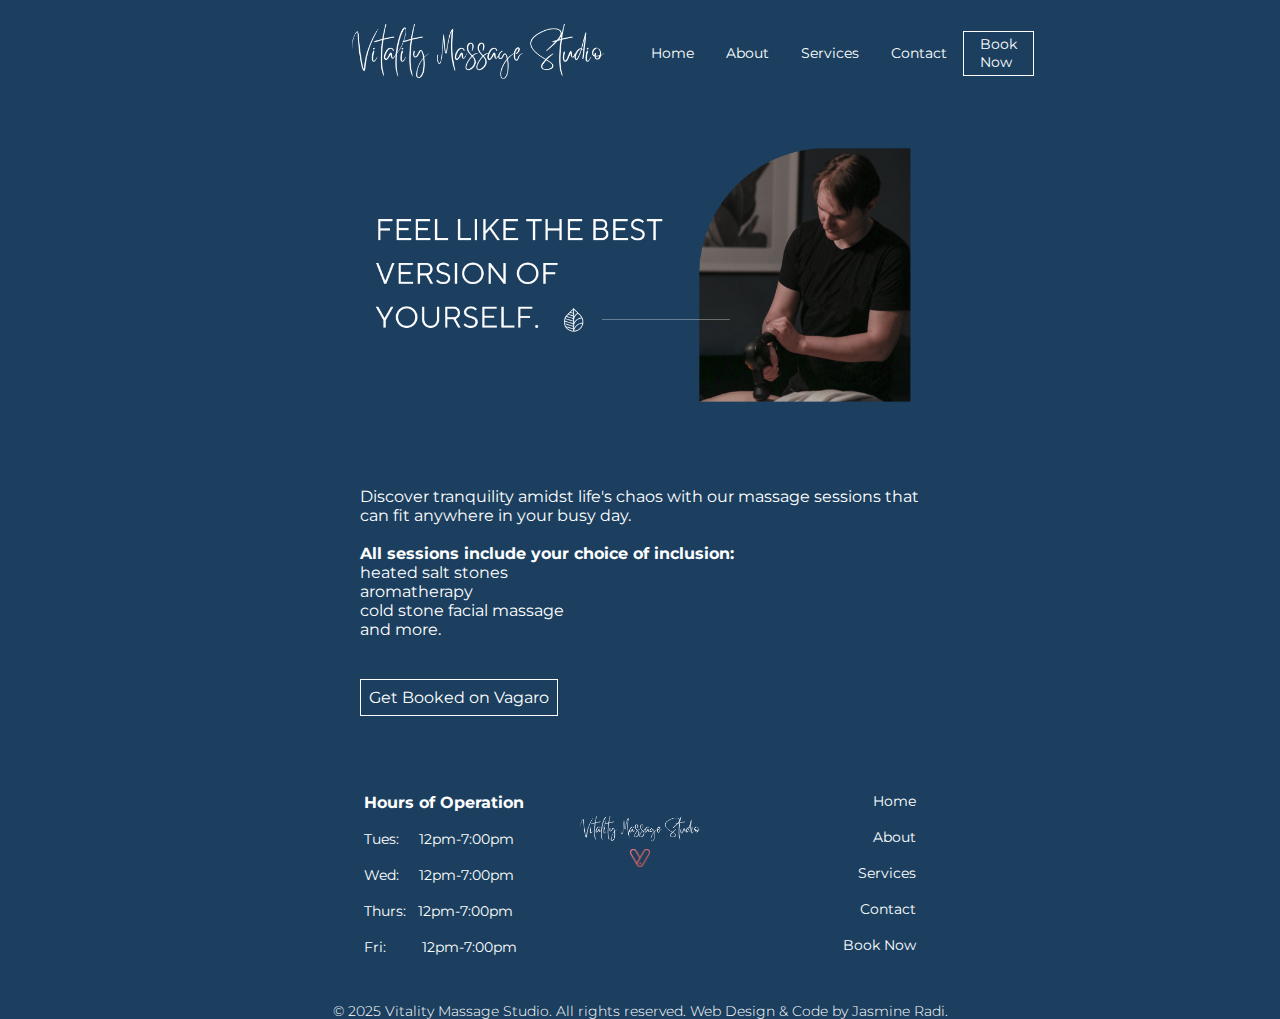
<file: index.html>
<!DOCTYPE HTML>
<html lang="en">
<head>
	<title>Vitality Massage Studio | Home</title>
	<meta charset="utf-8">
	<link rel="stylesheet" href="css/styles.css">
	<link rel="preconnect" href="https://fonts.googleapis.com">
	<link rel="preconnect" href="https://fonts.gstatic.com" crossorigin>
	<link href="https://fonts.googleapis.com/css2?family=Montserrat:ital,wght@0,100..900;1,100..900&family=Raleway:ital,wght@0,100..900;1,100..900&display=swap" rel="stylesheet">
	<link rel="shortcut icon" href="images/favicon.ico">
	<link rel="icon" type="image/png" sizes="32x32" href="images/favicon-32.ico">
	<link rel="apple-touch-icon" sizes="180x180" href="images/apple-touch-icon.png">
	<link rel="icon" sizes="192x192" href="images/android-chrome-192x192.svg">
	<meta name="viewport" content="width=device-width, initial-scale=1.0">
	<meta name="description" content="Welcome to Vitality Massage Studio, offering high-quality massage therapy services tailored to your needs. Book your session today for ultimate relaxation!">

</head>

<body>
	<div id="container">
		<div class="header-container">
			<header>
				<a href="index.html"><img src="images/vitality-logo.webp" class="logo" alt="vitality massage studio logo"></a>
			</header>
			<nav>
				<!-- this is for the sidebar-->
				<ul class="sidebar">
					<li onclick=hideSidebar()><a href="#"><svg xmlns="http://www.w3.org/2000/svg" height="26px" viewBox="0 -960 960 960" width="26px" fill="#FFFFFF"><path d="m256-200-56-56 224-224-224-224 56-56 224 224 224-224 56 56-224 224 224 224-56 56-224-224-224 224Z"/></svg></a></li>
					<li><a href="index.html">Home</a></li>
					<li><a href="about.html">About</a></li>
					<li><a href="services.html">Services</a></li>
					<li><a href="contact.html">Contact</a></li>
					<li><a href="https://www.vagaro.com/vitalitymassagestudio">Book Now</a></li>
				</ul>
				<!-- end of sidebar -->
				
				<ul>			 
					<li class="hideOnMobile"><a href="index.html">Home</a></li>
					<li class="hideOnMobile"><a href="about.html">About</a></li>
					<li class="hideOnMobile"><a href="services.html">Services</a></li>
					<li class="hideOnMobile"><a href="contact.html">Contact</a></li>
					<li class="hideOnMobile" id="booknowstyle"><a href="https://www.vagaro.com/us04/vitalitymassagestudio" target="_blank">Book Now</a></li>
					<li class="menu-button" onclick=showSidebar()><a href=""></a><svg xmlns="http://www.w3.org/2000/svg" height="28px" viewBox="0 -960 960 960" width="28px" fill="#FFFFFF"><path d="M120-240v-80h720v80H120Zm0-200v-80h720v80H120Zm0-200v-80h720v80H120Z"/></svg></li>
				</ul>


			</nav>
		</div>
	
		<main>
			<div class="desktop-hero">
				<img src="images/hero-img.png" class="desk-hero-img" alt="Andrew Radi, Vitality Massage Studio Owner Performing Massage Therapy Services">
			</div>

			<div class="mbl-hero-index">
				<img src="images/home-mbl-hero.webp" class="mbl-hero-hm-img" alt="A banner reading vitality massage studio slogan, feel like your best self">
			</div>

			<div class="home-info">
				<p>Discover tranquility amidst life's chaos with our massage sessions that can fit anywhere in your busy day.</p><br>
					<h4>All sessions include your choice of inclusion:</h4>
					<ul>
						<li>heated salt stones</li>
						<li>aromatherapy</li>
						<li>cold stone facial massage</li>
						<li>and more.</li>
					</ul>
			</div>

			<div class="bookingbtn-container">
				<div class="bookingbtn">
				<a href="https://www.vagaro.com/vitalitymassagestudio" target="_blank">Get Booked on Vagaro</a>
				</div>
			</div>
		</main>
	
		<footer>
				<section class="columns">
					<div class="column-1">
						<h3>Hours of Operation</h3><br>
						<p>Tues:  &nbsp; &nbsp; 12pm-7:00pm</p><br>
						<p>Wed:   &nbsp; &nbsp; 12pm-7:00pm</p><br>
						<p>Thurs: &nbsp; 12pm-7:00pm</p><br>
						<p>Fri: &nbsp; &nbsp; &nbsp; &nbsp; 12pm-7:00pm</p><br>
					</div>
					<div class="column-2">
						<a href="index.html"><img src="images/vitality-logo.webp" class="footer-logo" alt="vitality massage studio logo"></a><br>
						<a href="https://www.vagaro.com/us04/vitalitymassagestudio" target="_blank"><img src="images/vagaro.png" class="vagaro-img" alt="Book Now Button"></a>
					</div>
					<div class="column-3">
						<ul>
							<li>
								<p><a href="index.html">Home</a></p><br>
								<p><a href="about.html">About</a></p><br>
								<p><a href="services.html">Services</a></p><br>
								<p><a href="contact.html">Contact</a></p><br>
								<p><a href="https://www.vagaro.com/vitalitymassagestudio" target="_blank">Book Now</a></p><br>
							</li>
						</ul>
					</div>
				</section>

				<p class="copyright">© 2025 Vitality Massage Studio. All rights reserved. Web Design & Code by Jasmine Radi.</p>
		</footer>

		<script>	
			function showSidebar() {
				const sidebar = document.querySelector('.sidebar')
				sidebar.style.display = 'flex'
			}

			function hideSidebar() {
				const sidebar = document.querySelector('.sidebar')
				sidebar.style.display = 'none'
			}
		</script>
	</div>
</body>

</html>
</file>
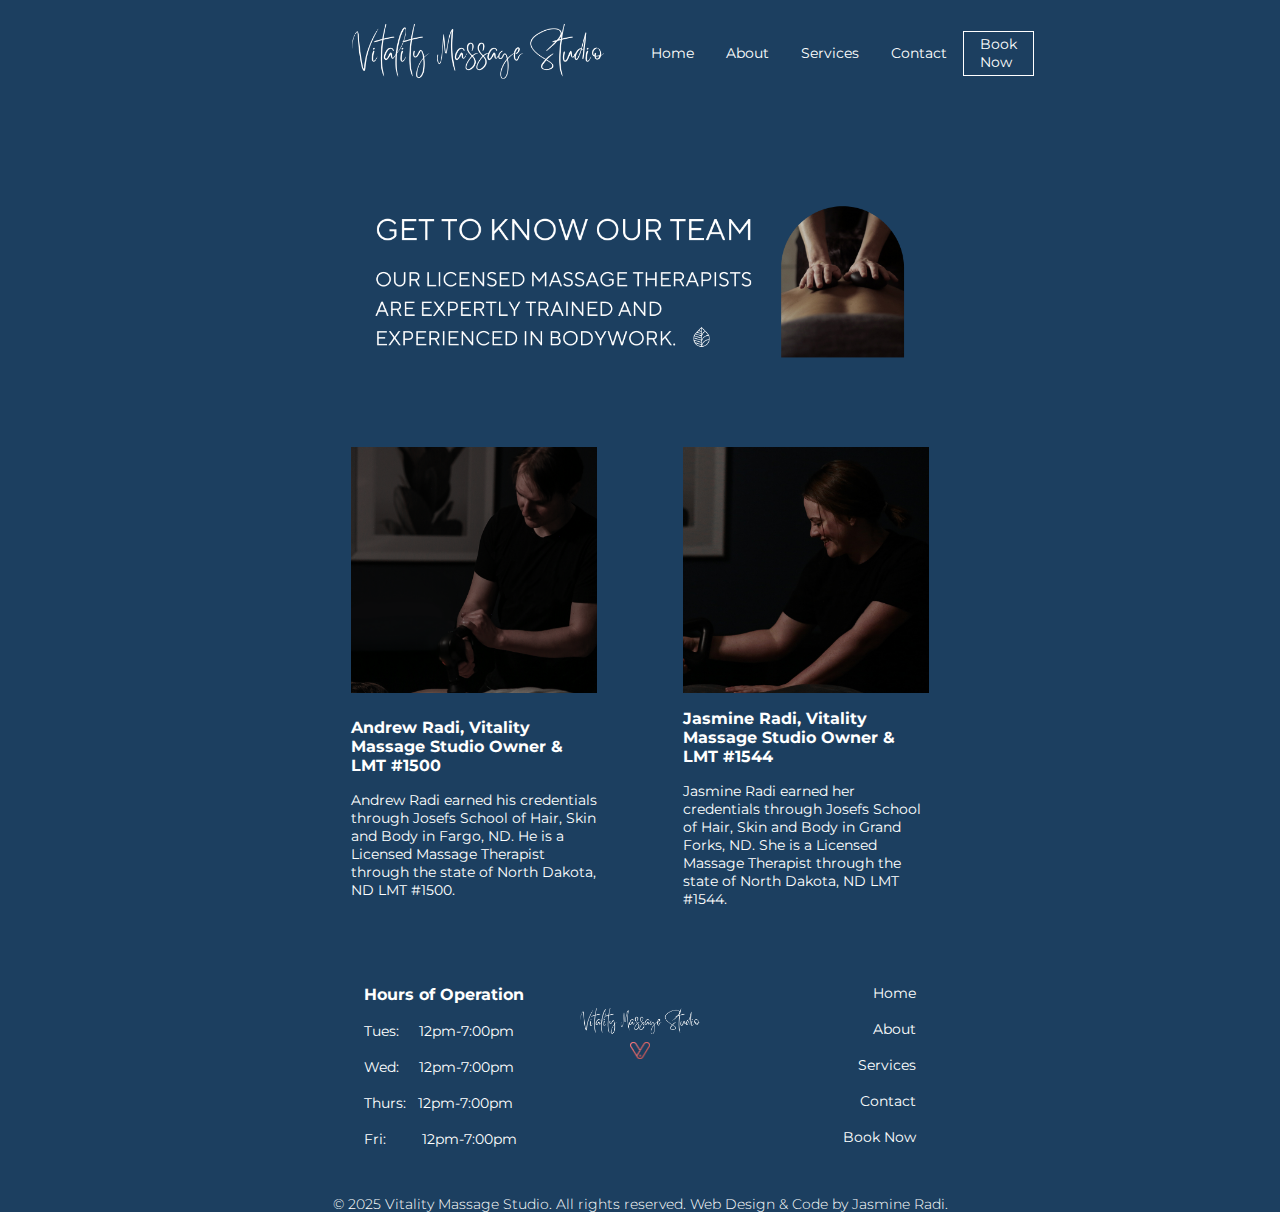
<file: about.html>
<!DOCTYPE HTML>
<html lang="en">
<head>
	<title>Vitality Massage Studio | About Us</title>
	<meta charset="utf-8">
	<link rel="stylesheet" href="css/styles.css">
	<link rel="preconnect" href="https://fonts.googleapis.com">
	<link rel="preconnect" href="https://fonts.gstatic.com" crossorigin>
	<link href="https://fonts.googleapis.com/css2?family=Montserrat:ital,wght@0,100..900;1,100..900&family=Raleway:ital,wght@0,100..900;1,100..900&display=swap" rel="stylesheet">
	<link rel="shortcut icon" href="images/favicon.ico">
	<link rel="icon" type="image/png" sizes="32x32" href="images/favicon-32.ico">
	<link rel="apple-touch-icon" sizes="180x180" href="images/apple-touch-icon.png">
	<link rel="icon" sizes="192x192" href="images/android-chrome-192x192.png">
	<meta name="viewport" content="width=device-width, initial-scale=1.0">
	<meta name="description" content="Welcome to Vitality Massage Studio, offering high-quality massage therapy services tailored to your needs. Book your session today for ultimate relaxation!">
</head>

<body>
	<div id="container">
		<div class="header-container">
			<header>
				<a href="index.html"><img src="images/vitality-logo.webp" class="logo" alt="vitality massage studio logo"></a>
			</header>
			<nav>
				<!-- this is for the sidebar-->
				<ul class="sidebar">
					<li onclick=hideSidebar()><a href="#"><svg xmlns="http://www.w3.org/2000/svg" height="26px" viewBox="0 -960 960 960" width="26px" fill="#FFFFFF"><path d="m256-200-56-56 224-224-224-224 56-56 224 224 224-224 56 56-224 224 224 224-56 56-224-224-224 224Z"/></svg></a></li>
					<li><a href="index.html">Home</a></li>
					<li><a href="about.html">About</a></li>
					<li><a href="services.html">Services</a></li>
					<li><a href="contact.html">Contact</a></li>
					<li><a href="https://www.vagaro.com/vitalitymassagestudio">Book Now</a></li>
				</ul>
				<!-- end of sidebar -->
				
				<ul>			 
					<li class="hideOnMobile"><a href="index.html">Home</a></li>
					<li class="hideOnMobile"><a href="about.html">About</a></li>
					<li class="hideOnMobile"><a href="services.html">Services</a></li>
					<li class="hideOnMobile"><a href="contact.html">Contact</a></li>
					<li class="hideOnMobile" id="booknowstyle"><a href="https://www.vagaro.com/us04/vitalitymassagestudio" target="_blank">Book Now</a></li>
					<li class="menu-button" onclick=showSidebar()><a href=""></a><svg xmlns="http://www.w3.org/2000/svg" height="28px" viewBox="0 -960 960 960" width="28px" fill="#FFFFFF"><path d="M120-240v-80h720v80H120Zm0-200v-80h720v80H120Zm0-200v-80h720v80H120Z"/></svg></li>
				</ul>


			</nav>
		</div>
	
		<main>
			<div class="desktop-hero">
				<img src="images/about-hero.png" class="abt-hero-img" alt="Get to know our expertly trained massage therapists at Vitality Massage Studio">
			</div>

			<div class="mbl-hero-index">
				<img src="images/about-mbl-hero.png" class="mbl-hero-hm-img" alt="A banner reading: Get to know our licensed massage therapists. Our therapists are expertly trained, experienced and licensed.">
			</div>

			<div class="about-main">
				<div class="image-container">
					<img src="images/andrew-about.png" class="andrew-img" alt="Andrew Radi, Vitality Massage Studio Owner Performing Massage Therapy Services">
						<div class="text-container">
							<h4>Andrew Radi, Vitality Massage Studio Owner & LMT #1500</h4>
							<p>Andrew Radi earned his credentials through Josefs School of Hair, Skin and Body in Fargo, ND. He is a Licensed Massage Therapist through the state of North Dakota, ND LMT #1500.<br></p>
						</div>
					</div>

				

				<div class="image-container">
					<img src="images/jasmine-about.png" class="andrew-img" alt="Jasmine Radi, Vitality Massage Studio Owner Performing Massage Therapy Services">
						<div class="text-container">
							<h4>Jasmine Radi, Vitality Massage Studio Owner & LMT #1544</h4>
							<p>Jasmine Radi earned her credentials through Josefs School of Hair, Skin and Body in Grand Forks, ND. She is a Licensed Massage Therapist through the state of North Dakota, ND LMT #1544.</p>
						</div>
				</div>
			</div>
		</main>
	
		<footer>
				<section class="columns">
					<div class="column-1">
						<h3>Hours of Operation</h3><br>
						<p>Tues:  &nbsp; &nbsp; 12pm-7:00pm</p><br>
						<p>Wed:   &nbsp; &nbsp; 12pm-7:00pm</p><br>
						<p>Thurs: &nbsp; 12pm-7:00pm</p><br>
						<p>Fri: &nbsp; &nbsp; &nbsp; &nbsp; 12pm-7:00pm</p><br>
					</div>
					<div class="column-2">
						<a href="index.html"><img src="images/vitality-logo.webp" class="footer-logo" alt="vitality massage studio logo"></a><br>
						<a href="https://www.vagaro.com/us04/vitalitymassagestudio" target="_blank"><img src="images/vagaro.png" class="vagaro-img" alt="Book Now Button"></a>
					</div>
					<div class="column-3">
						<ul>
							<li>
								<p><a href="index.html">Home</a></p><br>
								<p><a href="about.html">About</a></p><br>
								<p><a href="services.html">Services</a></p><br>
								<p><a href="contact.html">Contact</a></p><br>
								<p><a href="https://www.vagaro.com/vitalitymassagestudio" target="_blank">Book Now</a></p><br>
							</li>
						</ul>
					</div>
				</section>

				<p class="copyright">© 2025 Vitality Massage Studio. All rights reserved. Web Design & Code by Jasmine Radi.</p>
		</footer>

		<script>	
			function showSidebar() {
				const sidebar = document.querySelector('.sidebar')
				sidebar.style.display = 'flex'
			}

			function hideSidebar() {
				const sidebar = document.querySelector('.sidebar')
				sidebar.style.display = 'none'
			}
		</script>
	</div>
</body>

</html>
</file>
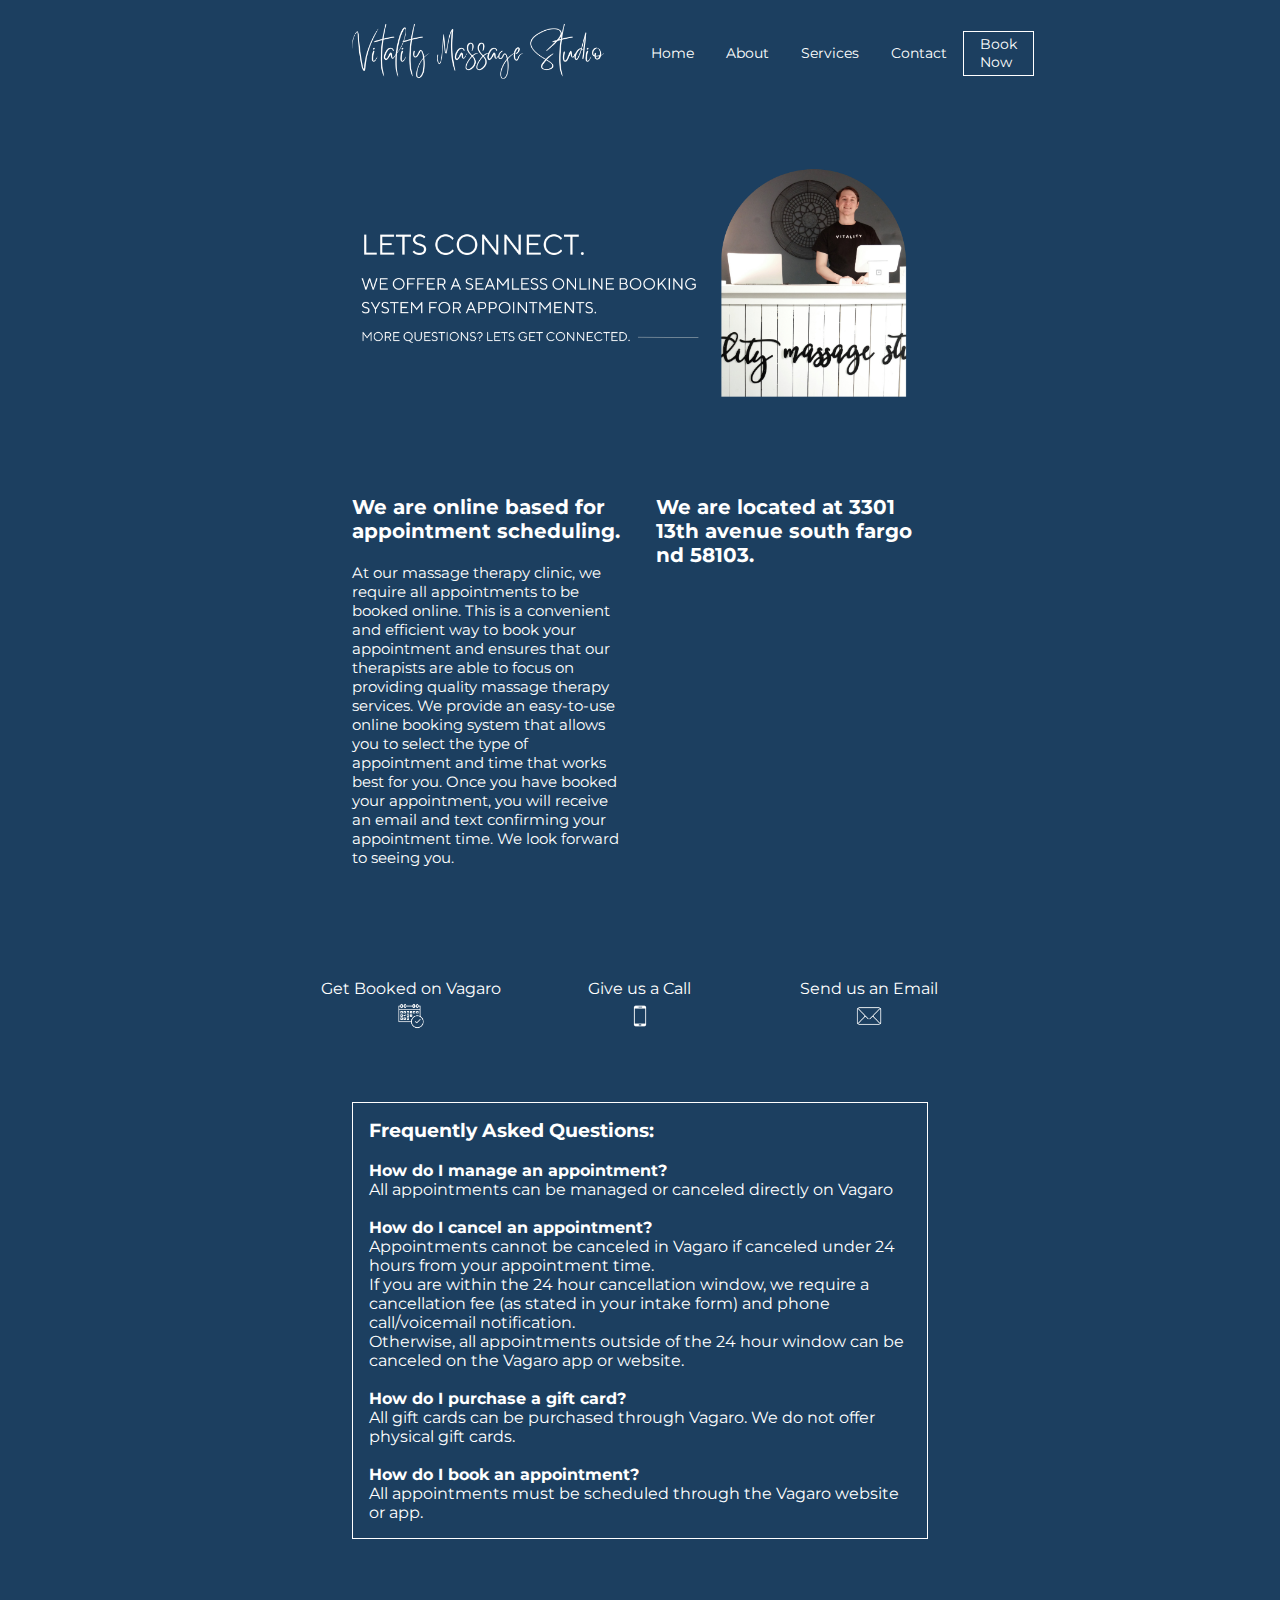
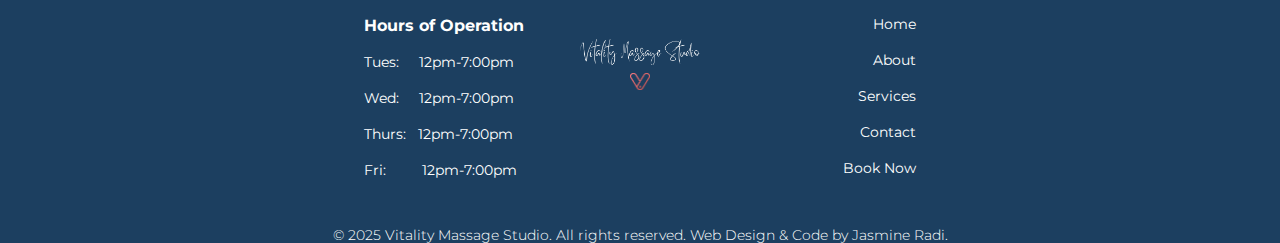
<file: contact.html>
<!DOCTYPE HTML>
<html lang="en">
<head>
	<title>Vitality Massage Studio | Contact</title>
	<meta charset="utf-8">
	<link rel="stylesheet" href="css/styles.css">
	<link rel="preconnect" href="https://fonts.googleapis.com">
	<link rel="preconnect" href="https://fonts.gstatic.com" crossorigin>
	<link href="https://fonts.googleapis.com/css2?family=Montserrat:ital,wght@0,100..900;1,100..900&family=Raleway:ital,wght@0,100..900;1,100..900&display=swap" rel="stylesheet">
	<link rel="shortcut icon" href="images/favicon.ico">
	<link rel="icon" type="image/png" sizes="32x32" href="images/favicon-32.ico">
	<link rel="apple-touch-icon" sizes="180x180" href="images/apple-touch-icon.png">
	<link rel="icon" sizes="192x192" href="images/android-chrome-192x192.png">
	<link rel="stylesheet" href="https://cdnjs.cloudflare.com/ajax/libs/font-awesome/6.0.0/css/all.min.css">
	<meta name="viewport" content="width=device-width, initial-scale=1.0">
	<meta name="description" content="Welcome to Vitality Massage Studio, offering high-quality massage therapy services tailored to your needs. Book your session today for ultimate relaxation!">
</head>

<body>
	<div id="container">
		<div class="header-container">
			<header>
				<a href="index.html"><img src="images/vitality-logo.webp" class="logo" alt="vitality massage studio logo"></a>
			</header>
			<nav>
				<!-- this is for the sidebar-->
				<ul class="sidebar">
					<li onclick=hideSidebar()><a href="#"><svg xmlns="http://www.w3.org/2000/svg" height="26px" viewBox="0 -960 960 960" width="26px" fill="#FFFFFF"><path d="m256-200-56-56 224-224-224-224 56-56 224 224 224-224 56 56-224 224 224 224-56 56-224-224-224 224Z"/></svg></a></li>
					<li><a href="index.html">Home</a></li>
					<li><a href="about.html">About</a></li>
					<li><a href="services.html">Services</a></li>
					<li><a href="contact.html">Contact</a></li>
					<li><a href="https://www.vagaro.com/vitalitymassagestudio">Book Now</a></li>
				</ul>
				<!-- end of sidebar -->
				
				<ul>			 
					<li class="hideOnMobile"><a href="index.html">Home</a></li>
					<li class="hideOnMobile"><a href="about.html">About</a></li>
					<li class="hideOnMobile"><a href="services.html">Services</a></li>
					<li class="hideOnMobile"><a href="contact.html">Contact</a></li>
					<li class="hideOnMobile" id="booknowstyle"><a href="https://www.vagaro.com/us04/vitalitymassagestudio" target="_blank">Book Now</a></li>
					<li class="menu-button" onclick=showSidebar()><a href=""></a><svg xmlns="http://www.w3.org/2000/svg" height="28px" viewBox="0 -960 960 960" width="28px" fill="#FFFFFF"><path d="M120-240v-80h720v80H120Zm0-200v-80h720v80H120Zm0-200v-80h720v80H120Z"/></svg></li>
				</ul>


			</nav>
		</div>
	
		<main>
			<div class="desktop-hero">
				<img src="images/contact-hero.png" class="hero-img" alt="Andrew Radi, standing at front desk at Vitality Massage Studio">
			</div>

			<div class="mbl-hero-index">
				<img src="images/contact-mbl-hero.png" class="mbl-hero-hm-img" alt="A banner reading, There are a few ways to get in contact with us: phone or email. For all booking related questions we invite you to use the Vagaro App.">
			</div>

			<div class="contact-grid">
				<div class="contact-grid1">
					<h4>We are online based for appointment scheduling.</h4>
					<p>At our massage therapy clinic, we require all appointments to be booked online. 
						This is a convenient and efficient way to book your appointment and ensures that our therapists are able to focus on providing quality massage therapy services. 
						We provide an easy-to-use online booking system that allows you to select the type of appointment and time that works best for you. 
						Once you have booked your appointment, you will receive an email and text confirming your appointment time. 
						We look forward to seeing you.
					</p>
					
				</div>

				<div class="contact-grid2">
					<h4>We are located at 3301 13th avenue south fargo nd 58103.<h4>
					<iframe src="https://www.google.com/maps/embed?pb=!1m18!1m12!1m3!1d2728.0649133687402!2d-96.83574472373301!3d46.86209493909227!2m3!1f0!2f0!3f0!3m2!1i1024!2i768!4f13.1!3m3!1m2!1s0x52c8cbce1128fdc5%3A0xbbbb72c5ca1b5454!2sVitality%20Massage%20Studio!5e0!3m2!1sen!2sus!4v1742181743616!5m2!1sen!2sus" style="border:0;" allowfullscreen="" loading="lazy" referrerpolicy="no-referrer-when-downgrade"></iframe>
				</div>	
			</div>

			<div class="contact-detls">
				<div class="contact-detls-grid1">
					<p class="generic-text">Get Booked on Vagaro</p>
					<a href="https://www.vagaro.com/vitalitymassagestudio" target="_blank"><img src="images/bookings.png" class="vagaro-img2" alt="vagaro booking page"></a>
				
					</div>

				<div class="contact-detls-grid2">
					<p class="generic-text">Give us a Call</p>
					<a href="tel:+17017294924"><img src="images/phone.png" class="vagaro-img2" alt="vagaro booking page"></a>
				</div>

				<div class="contact-detls-grid3">
					<p class="generic-text">Send us an Email</p>
					<a href="mailto:vitalitymassagetherapy@gmail.com" target="_blank"><img src="images/email.png" class="vagaro-img2" alt="vagaro booking page"></a>
				</div>
			</div>


			<div class="faq">
				<h3>Frequently Asked Questions:</h3><br>

				<h4>How do I manage an appointment?</h4>
					<p>All appointments can be managed or canceled directly on <a href="https://www.vagaro.com/vitalitymassagestudio" target="_blank">Vagaro</a></p><br>					
				<h4>How do I cancel an appointment?</h4>
					<p>Appointments cannot be canceled in Vagaro if canceled under 24 hours from your appointment time.<br>If you are within the 24 hour cancellation window, we require a cancellation fee (as stated in your intake form) and phone call/voicemail notification.</p><p>Otherwise, all appointments outside of the 24 hour window can be canceled on the Vagaro app or website.</p><br>
				
				<h4>How do I purchase a gift card?</h4>
					<p>All gift cards can be purchased through <a href="https://www.vagaro.com/vitalitymassagestudio/gift-certificates" target="_blank">Vagaro.</a> We do not offer physical gift cards.</p><br>
				
				<h4>How do I book an appointment?</h4>
					<p>All appointments must be scheduled through the <a href="https://www.vagaro.com/vitalitymassagestudio" target="_blank">Vagaro</a> website or app.</p>
			</div>
		</main>
	
		<footer>
				<section class="columns">
					<div class="column-1">
						<h3>Hours of Operation</h3><br>
						<p>Tues:  &nbsp; &nbsp; 12pm-7:00pm</p><br>
						<p>Wed:   &nbsp; &nbsp; 12pm-7:00pm</p><br>
						<p>Thurs: &nbsp; 12pm-7:00pm</p><br>
						<p>Fri: &nbsp; &nbsp; &nbsp; &nbsp; 12pm-7:00pm</p><br>
					</div>
					<div class="column-2">
						<a href="index.html"><img src="images/vitality-logo.webp" class="footer-logo" alt="vitality massage studio logo"></a><br>
						<a href="https://www.vagaro.com/us04/vitalitymassagestudio" target="_blank"><img src="images/vagaro.png" class="vagaro-img" alt="Book Now Button"></a>
					</div>
					<div class="column-3">
						<ul>
							<li>
								<p><a href="index.html">Home</a></p><br>
								<p><a href="about.html">About</a></p><br>
								<p><a href="services.html">Services</a></p><br>
								<p><a href="contact.html">Contact</a></p><br>
								<p><a href="https://www.vagaro.com/vitalitymassagestudio" target="_blank">Book Now</a></p><br>
							</li>
						</ul>
					</div>
				</section>

				<p class="copyright">© 2025 Vitality Massage Studio. All rights reserved. Web Design & Code by Jasmine Radi.</p>
		</footer>
	</div>

<script src="scripts/scripts.js"></script>	

</body>

</html>
</file>
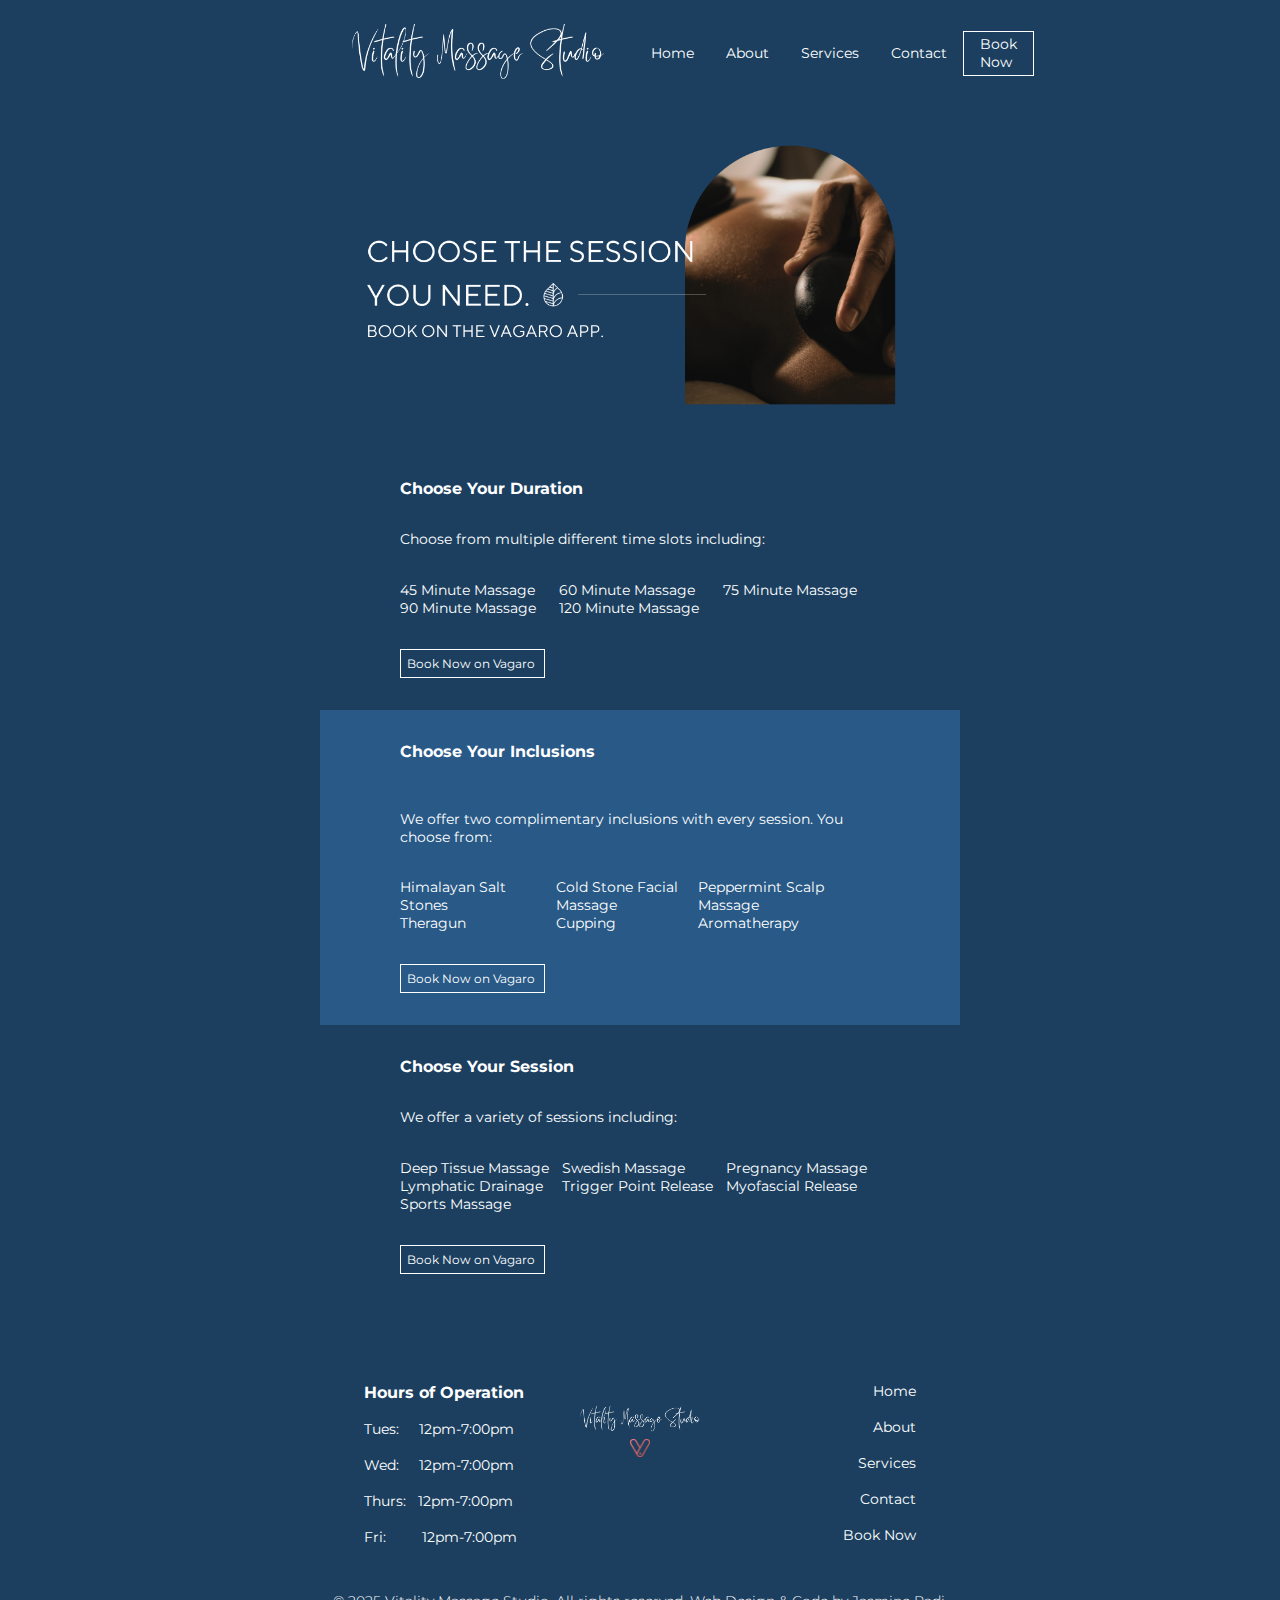
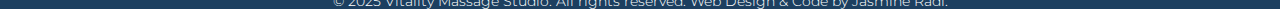
<file: services.html>
<!DOCTYPE HTML>
<html lang="en">
<head>
	<title>Vitality Massage Studio | Services</title>
	<meta charset="utf-8">
	<link rel="stylesheet" href="css/styles.css">
	<link rel="preconnect" href="https://fonts.googleapis.com">
	<link rel="preconnect" href="https://fonts.gstatic.com" crossorigin>
	<link href="https://fonts.googleapis.com/css2?family=Montserrat:ital,wght@0,100..900;1,100..900&family=Raleway:ital,wght@0,100..900;1,100..900&display=swap" rel="stylesheet">
	<link rel="shortcut icon" href="images/favicon.ico">
	<link rel="icon" type="image/png" sizes="32x32" href="images/favicon-32.ico">
	<link rel="apple-touch-icon" sizes="180x180" href="images/apple-touch-icon.png">
	<link rel="icon" sizes="192x192" href="images/android-chrome-192x192.png">
	<meta name="viewport" content="width=device-width, initial-scale=1.0">
	<meta name="description" content="Welcome to Vitality Massage Studio, offering high-quality massage therapy services tailored to your needs. Book your session today for ultimate relaxation!">
</head>

<body>
	<div id="container">
		<div class="header-container">
			<header>
				<a href="index.html"><img src="images/vitality-logo.webp" class="logo" alt="vitality massage studio logo"></a>
			</header>
			<nav>
				<!-- this is for the sidebar-->
				<ul class="sidebar">
					<li onclick=hideSidebar()><a href="#"><svg xmlns="http://www.w3.org/2000/svg" height="26px" viewBox="0 -960 960 960" width="26px" fill="#FFFFFF"><path d="m256-200-56-56 224-224-224-224 56-56 224 224 224-224 56 56-224 224 224 224-56 56-224-224-224 224Z"/></svg></a></li>
					<li><a href="index.html">Home</a></li>
					<li><a href="about.html">About</a></li>
					<li><a href="services.html">Services</a></li>
					<li><a href="contact.html">Contact</a></li>
					<li><a href="https://www.vagaro.com/vitalitymassagestudio">Book Now</a></li>
				</ul>
				<!-- end of sidebar -->
				
				<ul>			 
					<li class="hideOnMobile"><a href="index.html">Home</a></li>
					<li class="hideOnMobile"><a href="about.html">About</a></li>
					<li class="hideOnMobile"><a href="services.html">Services</a></li>
					<li class="hideOnMobile"><a href="contact.html">Contact</a></li>
					<li class="hideOnMobile" id="booknowstyle"><a href="https://www.vagaro.com/us04/vitalitymassagestudio" target="_blank">Book Now</a></li>
					<li class="menu-button" onclick=showSidebar()><a href=""></a><svg xmlns="http://www.w3.org/2000/svg" height="28px" viewBox="0 -960 960 960" width="28px" fill="#FFFFFF"><path d="M120-240v-80h720v80H120Zm0-200v-80h720v80H120Zm0-200v-80h720v80H120Z"/></svg></li>
				</ul>


			</nav>
		</div>
	
		<main>
			<div class="desktop-hero">
				<img src="images/services-hero.png" class="hero-img" alt="Andrew Radi, Vitality Massage Studio Owner Performing Massage Therapy Services">
			</div>

			<div class="mbl-hero-index">
				<img src="images/srvcs-mbl-hero.png" class="mbl-hero-hm-img" alt="At vitality, we offer customized sessions. You choose the time duration, inclusion and session type. Book on the Vagaro App.">
			</div>

		
		<div class="borderforservices">
			
			<div class="service-container">
				<p class="service">Choose Your Duration</p>
				<p class="description">
					Choose from multiple different time slots including:</p>
					<ul class="serviceitems">
						<li>45 Minute Massage</li>
						<li>60 Minute Massage</li>
						<li>75 Minute Massage</li>
						<li>90 Minute Massage</li>
						<li>120 Minute Massage</li>
					</ul>				
					<a href="https://www.vagaro.com/vitalitymassagestudio" target="_blank" class="book-now-btn">Book Now on Vagaro</a>
			</div>


				
			<div class="bckgrnd-servicecontainer">
				<div class="service-container">
						<p class="service">Choose Your Inclusions</p>
						<p class="description">We offer two complimentary inclusions with every session. You choose from:</p>
							<ul class="serviceitems">
							<li>Himalayan Salt Stones</li>
							<li>Cold Stone Facial Massage</li>
							<li>Peppermint Scalp Massage</li>
							<li>Theragun</li>
							<li>Cupping</li>
							<li>Aromatherapy</li>
						</ul>
						<a href="https://www.vagaro.com/vitalitymassagestudio" target="_blank" class="book-now-btn">Book Now on Vagaro</a>
				</div>
			</div>

				

			<div class="service-container">
				<p class="service">Choose Your Session</p>
				<p class="description">We offer a variety of sessions including:</p>
					<ul class="serviceitems">
						<li>Deep Tissue Massage</li>
						<li>Swedish Massage</li>
						<li>Pregnancy Massage</li>
						<li>Lymphatic Drainage</li>
						<li>Trigger Point Release</li>
						<li>Myofascial Release</li>
						<li>Sports Massage</li>
					</ul>
					<a href="https://www.vagaro.com/vitalitymassagestudio" target="_blank" class="book-now-btn">Book Now on Vagaro</a>
			</div>
		</div>
				

		</main>
	
		<footer>
				<section class="columns">
					<div class="column-1">
						<h3>Hours of Operation</h3><br>
						<p>Tues:  &nbsp; &nbsp; 12pm-7:00pm</p><br>
						<p>Wed:   &nbsp; &nbsp; 12pm-7:00pm</p><br>
						<p>Thurs: &nbsp; 12pm-7:00pm</p><br>
						<p>Fri: &nbsp; &nbsp; &nbsp; &nbsp; 12pm-7:00pm</p><br>
					</div>
					<div class="column-2">
						<a href="index.html"><img src="images/vitality-logo.webp" class="footer-logo" alt="vitality massage studio logo"></a><br>
						<a href="https://www.vagaro.com/us04/vitalitymassagestudio" target="_blank"><img src="images/vagaro.png" class="vagaro-img" alt="Book Now Button"></a>
					</div>
					<div class="column-3">
						<ul>
							<li>
								<p><a href="index.html">Home</a></p><br>
								<p><a href="about.html">About</a></p><br>
								<p><a href="services.html">Services</a></p><br>
								<p><a href="contact.html">Contact</a></p><br>
								<p><a href="https://www.vagaro.com/vitalitymassagestudio" target="_blank">Book Now</a></p><br>
							</li>
						</ul>
					</div>
				</section>

				<p class="copyright">© 2025 Vitality Massage Studio. All rights reserved. Web Design & Code by Jasmine Radi.</p>
		</footer>

		<script>	
			function showSidebar() {
				const sidebar = document.querySelector('.sidebar')
				sidebar.style.display = 'flex'
			}

			function hideSidebar() {
				const sidebar = document.querySelector('.sidebar')
				sidebar.style.display = 'none'
			}
		</script>
	</div>
</body>


</html>
</file>
<file: css/styles.css>
* {
	margin: 0;
	padding: 0;
	box-sizing: border-box;

}

/* Mobile First */
body {
	background-color: #1C3F60;
	font-family: "Quicksand","Montserrat", "Raleway", serif;
	color: #fff;	
}

/* Header */
.header-container {
	display: flex;
	flex-direction: row;
	align-items: center;
}

/* Logo */
.logo {
	max-width: 35vh;
	height: auto;
	padding: 1em;
}

/* Navigation */
nav {
	width: 100%;
}

nav ul {
	width: 100%;
	list-style: none;
	display: flex;
	justify-content: end;
	align-items: center;
}

nav a {
	display: flex;
	text-decoration: none;
	color: #fff;
	padding: 0 1rem;
	align-items: center;
}


/* Sidebar */
.sidebar {
	position: fixed;
	top: 0;
	right: 0;
	height: 100vh;
	width: 250px;
	z-index: 999;
	background-color: #1C3F60;
	display: none;
	flex-direction: column;
	align-items: flex-start;
	justify-content: flex-start;
	font-family: "Quicksand", "Montserrat", "Raleway", serif;
}

.sidebar {
	width: 100%;
}

.sidebar li {
	width: 100%;
	padding: 1rem 1rem;
}

.sidebar a {
	width: 100%;
	color: #fff;
}

.sidebar-bookingbtn {
	display: inline-block;
	color: #1C3F60;
	background-color: #fff;
	padding: 0.5em;
	border-radius: 5px;
	text-decoration: none;
	margin-left: 2rem;
	margin-top: 2rem;
	font-family: "Quicksand","Montserrat", "Raleway", serif;
	font-size: 16px;
}

.sidebar-bookingbtn a {
	color: #000;
	text-decoration: none;
}

.hideOnMobile{
	display: none;
}

.nav-bookingbtn {
	display: none;
}

/* Hamburger Menu Button */
.menu-button {
	display: inline-block;
	color:#fff;
	margin-right: 10%;
}

/* Hero Section */

.mbl-hero-index {
	display: block;
}

.mbl-hero-hm-img {
	width: 100%;
	height: auto;
}

.desktop-hero{
	display: none;
}

.abt-hero-img {
	width: 100%;
	height: auto;
	padding: 1em;
}

/* Home Info Main */
.home-info{
	display: flex;
	flex-direction: column;
	align-items: left;
	padding: 2.5em;

}

/* Home Page Booking Button*/
.bookingbtn-container {
	display: flex;
	justify-content: left;
	padding-left: 2.5em;
	width: 100%;
	height: auto;
}

.bookingbtn{
	justify-content: left;
	border: 1px solid #fff;
	font-family: "Quicksand", "Montserrat", "Raleway", serif;
	padding: 0.5em;

}

.home-info p{
	font-family: "Quicksand", "Montserrat", "Raleway", serif;
}

.home-info li{
	list-style-type: none;
}
/* Services Page Main */

.services-mobile-hero {
	width: 100%;
	height: auto;
	padding: 1em;
}

.bckgrnd-servicecontainer {
	background-color: #285987;
}

.service-container {
	display: grid;
	gap: 2rem;
	width: min(85%, 90rem);
	grid-template-rows: repeat(2, 1fr);
	margin-inline: auto;
	padding: 2em;
}

.service {
	font-family: "Quicksand", "Montserrat", "Raleway", serif;
	font-weight: bold;
	font-size: 14px;
}

.serviceitems {
	display: grid;
	grid-template-columns: auto;
	text-align: left;
	list-style-type: none;
	font-size: 12px;
}

.description {
	font-family: "Quicksand", "Montserrat", "Raleway", serif;
	font-size: 14px;
}

.book-now-btn {
	display:grid;
	grid-template-rows: auto;
	font-family: "Quicksand", "Montserrat", "Raleway", serif;
	font-size: 12px;
	color: #fff;
	text-decoration: none;
	border: 1px solid #fff;
	padding: 0.5em;
	max-width: 145px;
}

/* About Page Main */
.about-main {
	display: grid;
	grid-template-rows: repeat(1, 1fr);
	gap: 1.5rem;
	width: min(90%, 80rem);
	margin: 0 auto;
}

.image-container {
	display: grid;
	grid-template-columns: repeat(1, 1fr);
}

.image-container img {
	width: 85%;
	height: auto;
	margin: 0 auto;
}

.text-container {
	width: 80%;
	margin: 0 auto;
}

.text-container h4 {
	font-family: "Quicksand","Montserrat", "Raleway", serif;
	font-size: 14px;
	text-align: left;
	padding-bottom: 1em;
	padding-top: 1em;
}

.text-container p {
	font-family: "Quicksand","Montserrat", "Raleway", serif;
	font-size: 12px;
	text-align: left;
}

/* Contact us Page */
.contact-grid {
	display: grid;
	grid-template-rows: auto auto;
	gap: 2em;
	width: 80%;
	height: auto;
	margin: 0 auto;
	padding-top: 3em;
	padding-bottom: 3em;
}

.contact-grid1 h4 {
	font-family: "Quicksand","Montserrat", "Raleway", serif;
	text-align: left;
	padding-bottom: 1em;
}

.contact-grid1 p {
	font-family: "Quicksand","Montserrat", "Raleway", serif;
	font-size: 12px;
	text-align: left;
}

.contact-grid2 h4 {
	padding-bottom: 1em;
}

iframe {
	width: 100%;
	height: 100%;
}

.contact-detls {
	display: grid;
	grid-template-columns: repeat(1, 1fr);
	gap: 3em;
	width: 100%;
	height: auto;
	margin: 0 auto;
	padding-top: 2em;
	align-content: center;
	padding-bottom: 4em;
}

.contact-detls-grid1 {
	display: flex;
	flex-direction: column;
	align-items: center;
	text-align: center;
	margin: 0 auto;
}

.generic-text {
	text-align: center;
}

.vagaro-img2 {
	width: 20%;
	height: auto;
	align-content: center;
}

.contact-detls-grid2 {
	display: flex;
	flex-direction: column;
	align-items: center;
	text-align: center;
	margin: 0 auto;
}

.contact-detls-grid3 {
	display: flex;
	flex-direction: column;
	align-items: center;
	text-align: center;
	margin: 0 auto;
}

.faq{
	display: block;
	margin: 0 auto;
	width: 90%;
	text-align: left;
	border: 1px solid white;
	padding: 1em;
}

a{
	text-decoration: none;
}

a:link {
	color: #fff;
}

a:visited {
	color: #fff;
	text-decoration: none;
}

/* Footer */

footer {
	padding-top: 2em;
}

.columns {
	display: grid;
	grid-template-columns: repeat(1, 1fr);
	gap: 1rem;
	padding: 1em;
}

.column-1, .column-3 {
	display: none;
}

.column-2 {
	text-align: center;
	padding: 2em 0 0 0;
}

.footer-logo {
	width: 70%;
	height: auto;
}

.vagaro-img {
	width: 10%;
	height: auto;
}

.copyright {
	display: none;
}

/* *******************************Media Query for Tablet******************************* */

@media (min-width: 768px) {
	/* navigation */
	.hideOnMobile{
		display: none;
	}

	.nav-bookingbtn {
		display: inline-block;
		color: #fff;
		background-color: #1C3F60;
		padding: 0.75em;
		border: 1px solid #fff;
		cursor: pointer;
		text-decoration: none;
		margin-right: 2rem;
		font-family: "Quicksand","Montserrat", "Raleway", serif;
	}

	.menu-button {
		display: inline-block;
		margin-right: 4%;
	}

/* Hide Mobile Hero Home Page*/
.mbl-hero-index {
	display: none;
}

/* Show non mobile hero */
.desktop-hero {
	display: block;
}

/* Index.html Hero Image on Tablet and Up */
.desk-hero-img, .hero-img {
	width: 100%;
	height: auto;
	padding: 1em;
}

.abt-hero-img {
	width: 100%;
	height: auto;
	padding: 1em;
}

/* About Main */
.about-main {
	display: grid;
	grid-template-columns: auto auto;
	gap: 1.5rem;
	width: min(100%, 100rem);
}

.image-container img{
	width: 80%;
	height: auto;
}

.text-container {
	width: 80%;
	margin: 0 auto;
}

.text-container h4 {
	font-family: "Quicksand","Montserrat", "Raleway", serif;
	font-size: 14px;
}

.text-container p {
	font-family: "Quicksand","Montserrat", "Raleway", serif;
	font-size: 12px;
	text-align: left;
}

/* Services Main */

.services-mobile-hero {
display: none;
}

.serviceitems {
	display: grid;
	grid-template-columns: auto auto;
}

/* Contact Us Page */

.contact-grid {
	display: grid;
	grid-template-columns: repeat(2, 1fr);
}

.contact-detls {
	display: grid;
	grid-template-columns: repeat(3, 1fr);
}

/* Footer */

.copyright {
	display: block;
	font-family: "Quicksand","Montserrat", "Raleway", serif;
	font-weight: 300;
}

/* Show Hours and Navigation in Footer on Tablet and Up */
.column-1, .column-3 {
	display: block;
}

.columns {
	display: grid;
	grid-template-columns: repeat(3, 1fr);
	gap: 1rem;
	padding: 1em;
}

.column-1 {
	text-align: left;
	padding:  2em 0 0 2em;
}

.column-2 {
	text-align: center;
	padding: 2em 0 0 0;
}

.footer-logo {
	width: 100%;
	height: auto;
	padding: 1em 0 0 0;
}

.column-3 {
	color: #fff;
	text-align: center;
}

.column-3 {
	text-align: right;
	padding: 2em 2em 0 0;
}

.column-3 a {
	color: #fff;
	text-decoration: none;
}

.column-3 li {
	list-style-type: none;
}

.column-1, .column-3 {
	font-size: 12px;
}

.copyright {
	text-align: center;
	padding: 1em 0 0 0;
	font-size: 13.5px;
	color: #fff;
}
}

/* *******************************Media Query for Desktop******************************* */
@media (min-width: 1000px) {
	body {
		background-color: #1C3F60;
		font-family: "Quicksand","Montserrat", "Raleway", serif;
		color: #fff;	
	}
	
	/* Header */
	.header-container {
		display: flex;
		flex-direction: row;
		align-items: center;
	}
	
	/* Logo */
	.logo {
		max-width: 35vh;
		height: auto;
		padding: 1em;
	}

	/* Hide on Mobile, Show on Desktop */
	.hideOnMobile{
		display: inline-block;
	}
	
	/* Navigation */
	nav {
		width: 100%;
		padding-right: 3%;
		font-size: 14px;
	}
	
	nav ul {
		width: 100%;
		list-style: none;
		display: flex;
		justify-content: end;
		align-items: center;
	}
	
	nav a {
		display: flex;
		text-decoration: none;
		color: #fff;
		padding: 0 1rem;
		align-items: center;
	}
	
	.nav-bookingbtn {
		display: none;
	}

	#booknowstyle {
		border: 1px solid #fff;
		padding: 0.25em 0;
		margin: 0.25em 0;
	}

	/* Sidebar */
	.sidebar {
		position: fixed;
		top: 0;
		right: 0;
		height: 100vh;
		width: 250px;
		z-index: 999;
		background-color: #1C3F60;
		display: none;
		flex-direction: column;
		align-items: flex-start;
		justify-content: flex-start;
	}
	
	.sidebar {
		width: 100%;
	}
	
	.sidebar li {
		width: 100%;
		padding: 1rem 1rem;
	}
	
	.sidebar a {
		width: 100%;
		color: #fff;
	}
	
	/* Hamburger Menu*/
	.menu-button {
		display: none;
		color:#fff;
	}
	
	/* Hero Section */
	.desk-hero {
		display: block;
	}
	
	.desk-hero-img {
		width: 100%;
		height: auto;
	}

	/* About Page Main */
	.text-container h4 {
		font-size: 16px;
	}
	
	.text-container p {
		font-size: 14px;
	}
	
	/* Services Page */

	.service {
		font-size: 16px;
	}
	.serviceitems {
		display: grid;
		grid-template-columns: auto auto auto;
		font-size: 14px;
	}

	/* Contact Us Page */

	.contact-grid {
		width: 90%;
		margin: 0 auto;		
	}

	.contact-grid1 h4 {
		font-size: 20px;
	}

	.contact-grid p {
		font-size: 15px;
	}

	.contact-grid2 h4 {
		font-size: 20px;
	}

	/* Footer */

	.column-1, .column-3 {
		font-size: 14px;
	}

	.footer-logo {
		width: 70%;
		height: auto;
	}

	.vagaro-img {
		width: 10%;
		height: auto;
	}
}

/* *******************************Media Query for Large Desktop******************************* */
	@media (min-width: 1240px) {
		#container {
			width: 50%;
			margin: 0 auto;
		}
	}
</file>
